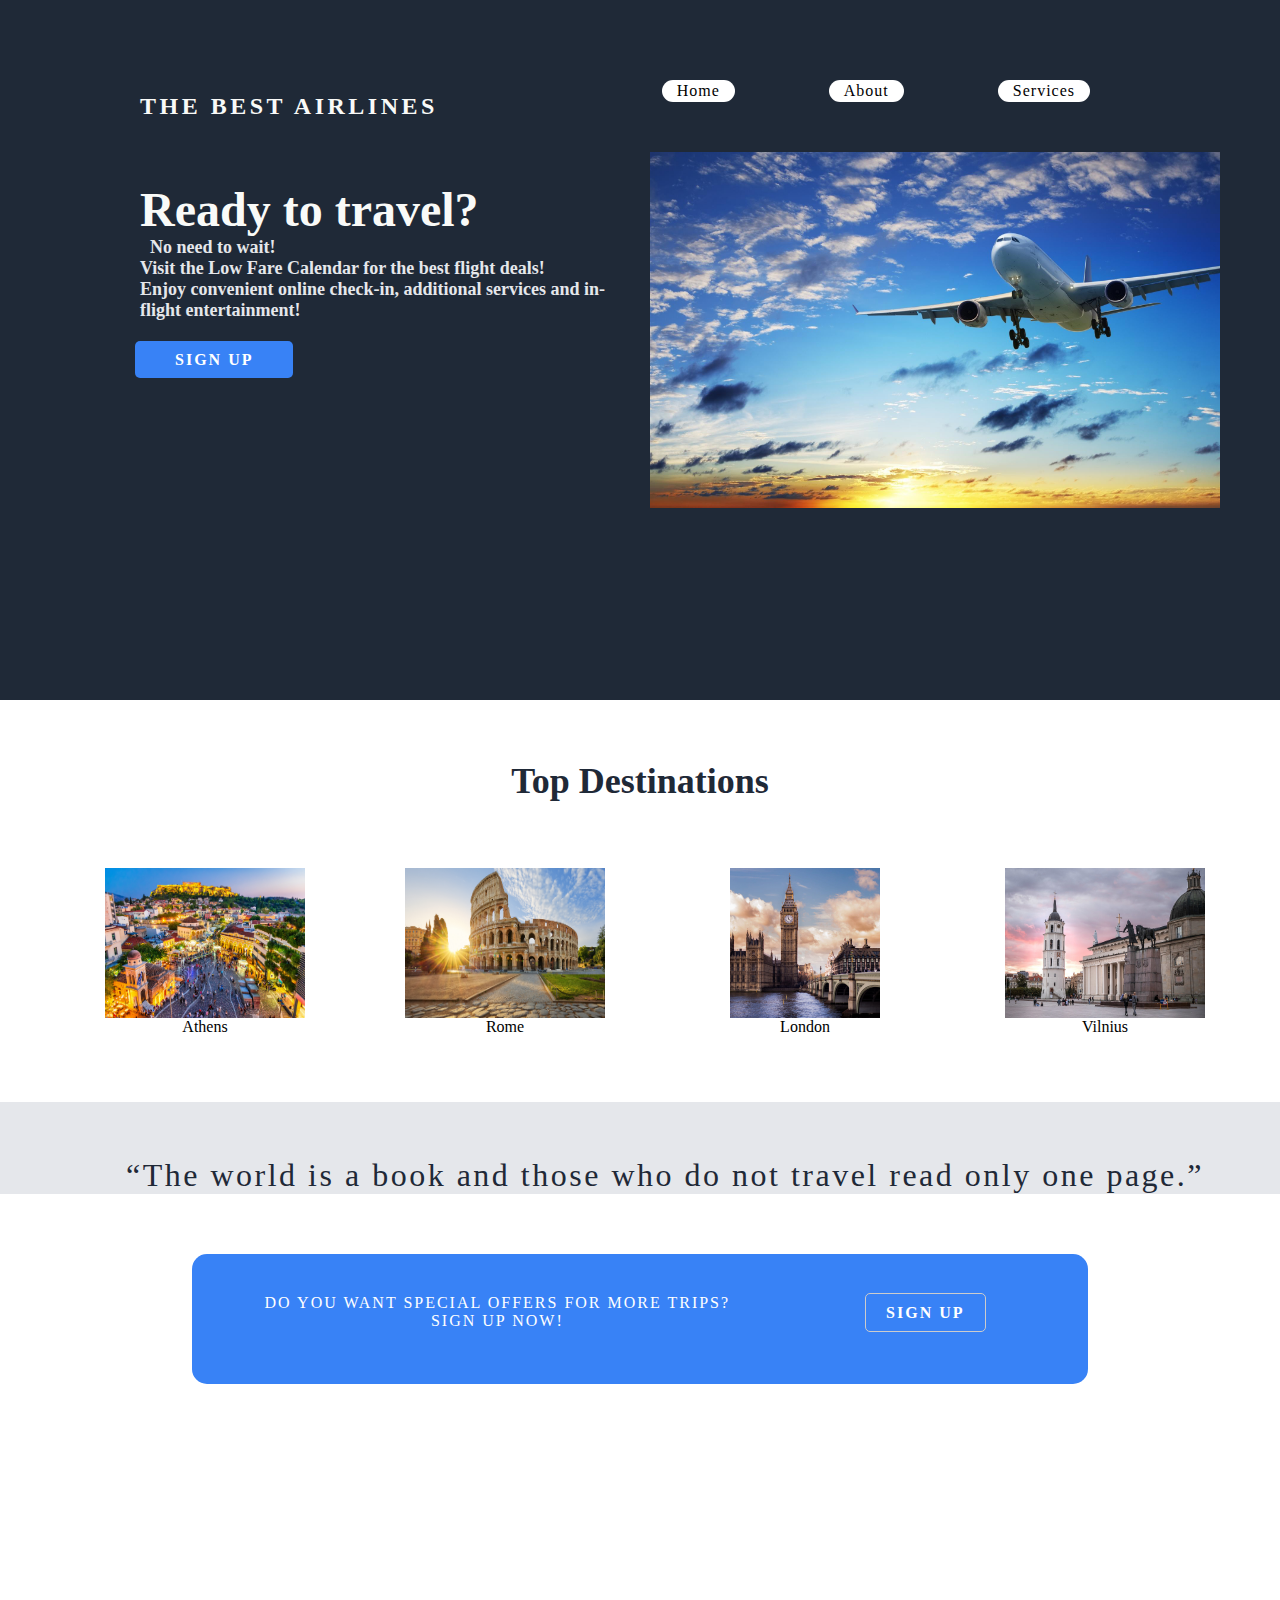
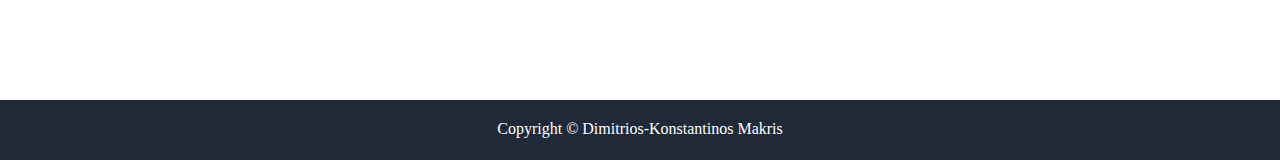
<file: Responsive Website/landing-page.html>
<html>
  
  <head> 
    <title> Responsive landing-page Website </title>
    <link rel ="stylesheet" href="style.css">
  </head>
  
  <body>
    <section>
      <insection>
      <header> 
        <div class="logo"> The Best Airlines
        </div>
        <div class="navigation">
          <ul>
            <li> <a href = "#" style="text-decoration: none;color:black " > Home </a> </li>
            <li> <a href = "#" style="text-decoration: none;color:black " > About </a> </li>
            <li> <a href = "#" style="text-decoration: none;color:black "> Services </a> </li>
          </ul>
        </div>
       </header>
      
      <div class="container-1">
        <div class="box1">
            <div class="text">
              <p>Ready to travel? 
                <br><span>No need to wait!<br> 
                    Visit the Low Fare Calendar for the best flight deals!
                <br>Enjoy convenient online check-in, additional services and in-flight entertainment! </span> </p> 
            </div>
            <div class = "signup1">
              <a href = "#" class = "signup1-btn"> Sign Up </a>
            </div>
        </div>
    
        <div class="box2">
          <div class="img"><img src="airplane.jpg" alt=""/></div>
        </div>
     </div>
      </insection>
    </section>
    
      <div class ="info">
              Top Destinations 
      </div>
    
    <div class="container-image">
            <div class="item">
              <img src="athens.jpg" alt=""/>
              <p> Athens </p>
            </div>

            <div class="item">
              <img src="rome.jpg" alt=""/>
              <p> Rome </p>
            </div>

            <div class="item">
              <img src="london.jpg" alt=""/>
              <p> London </p>
            </div>

            <div class="item">
              <img src="vilnius.jpg" alt=""/>
              <p> Vilnius </p>
            </div>   
       </div>
      
       <div class=container-2>
            <div class ="quote">
                “The world is a book and those who do not travel read only one page.”
            </div>
       </div>
    
    <div class ="container-3">
              <div class="text1">
                      Do you want special offers for more trips?
                <p> Sign up now! </p>
              </div>
              <div class="text2">
                <div class="signup2">
                  <a href = "#" class = "btn"> Sign up </a>
                </div>
              </div>
    </div>
    
    <footer>
      <p>Copyright &copy Dimitrios-Konstantinos Makris</p>
    </footer>
  </body>
</html>
</file>
<file: Responsive Website/style.css>
*{
    margin: 0;
    padding: 0;
    box-sizing: border-box;
    font-family: "Poppins";
  }
  
  body{
    background: white;
    color: white;
    font-family: New Times Roman;
    margin: 0;
    padding: 0;
  }
  
  section {
    position: relative;
    width: 100%;
    height: 700px;
    display: flex;
    flex-direction: column;
    background: #1F2937;
  }
  
  insection{
    margin:50px;
  }
  
  .container-1{
    display:flex;
  }
  
  header{
    position: relative;
    top: 0;
    width: 100%;
    padding: 30px 80px;
    display: flex;
    justify-content: space-between;
    align-items: center;
  }
  
  .logo{
    position:relative;
    margin-left:0;
    color: #F9FAF8;
    font-size: 24px;
    text-transform: uppercase;
    font-weight: 800;
    letter-spacing: 3.5px;
    margin-left:10px;
  }
  
  header .navigation li {
    background: #fff;
    font-weight: 500;
    letter-spacing: 1px;
    padding: 2px 15px;
    border-radius: 20px;
    margin-right: 60px;
  }
  
  li{
    display: inline-block;
    margin: 0 20px 30px 30px;
  }
  
  .container-1 .box1 .text {
    color: #F9FAF8;
    position:relative;
    margin-left: 90px;
    margin-top:20px;
    font-weight: 800;
    font-size:48px;
  }
  
  .text span{
    color: #E5E7EB;
    position: relative;
    margin:0px;
    padding:10px;
    font-size:18px;
  }
  
  .box2{
    flex:1;
  }
  
  .box1{
    flex:1;
  }
  
  .signup1{
    margin-left:55px;
    padding:30px;
  }
  
  .signup1-btn{
    color: #fff;
    background: #3882F6;
    text-decoration: none;
    text-transform: uppercase;
    font-weight: 700;
    letter-spacing: 2px;
    padding: 10px 40px;
    border-radius: 5px;
  }
  
  .box2 img {
    max-width: max-content;
    max-height: max-content;
    width: 100%;
    padding: 10px;
    margin-right:40px;
    position: relative;
    top: -20px;
  }
  
  .info {
    margin: 60px 100px;
    text-align:center;
    font-size:36px;
    font-weight:800;
    color:#1F2937;
  }
  
  .container-image{
    height: 140px;
    margin-top:20px;
    padding: 16px;
    display: flex;
    align-items: center;
    justify-content: center;
    gap: 0px;
  }
  
  .item{
    margin:40px;
    padding:20px;
    width:250px;
    display:flex;
    text-align:center;
    display:block;
    margin-right: 10px;
    margin-bottom: 1px;
  }
  
  .item img{
    max-width:200px;
    height:150px;
  }
  
  .item p{
    color:black;
  }
  
  .container-2{
    position: relative;
    margin-top:100px;
    width: 100%;
    display: flex;
    flex-direction: column;
    justify-content:flex-start;
    background: #E5E7EB;
  }
  
  .container-2 .quote{
    margin-top:55px;
    text-align:center;
    text-indent: 50px;
    font-size:32px;
    font-weight: 300;
    letter-spacing: 2.5px;
    color:#1F2937;
  }
  
  .container-2 .quote p{
    text-align:right;
    margin-right:60px;
    margin-top:30px;
    font-weight:550;
    margin-bottom:70px;
  }
  
  .container-3 {
    display:flex;
    margin-top:60px;
    position:absolute;
    text-align:center;
    margin-left:15%;
    width:70%;
    height:130px;
    color: #fff;
    background: #3882F6;
    text-decoration: none;
    text-transform: uppercase;
    font-weight: 70;
    letter-spacing: 2px;
    padding: 10px 20px;
    border-radius: 15px;
  }
  
  .container-3 .text1{
    padding: 30px 0;
    flex:2;
  }
  
  .container-3 .text2{
    flex:1;
  }
  
  .signup2{
    padding: 40px 0;
    text-align:center;
  }
  
  .signup2 .btn{
    text-align:center;
    height:20px;
    color: white;
    background: #3882F6;;
    text-decoration: none;
    text-transform: uppercase;
    font-weight: 700;
    border: 1px #ccc solid;
    letter-spacing: 2px;
    padding: 10px 20px;
    border-radius: 5px;
  }
  
  footer {
    position:absolute;
    padding: 20px 0;
    top:1700px;
    height:60px;
    width: 100%;
    color: white;
    text-align: center;
    background: #1F2937;
  }
</file>
